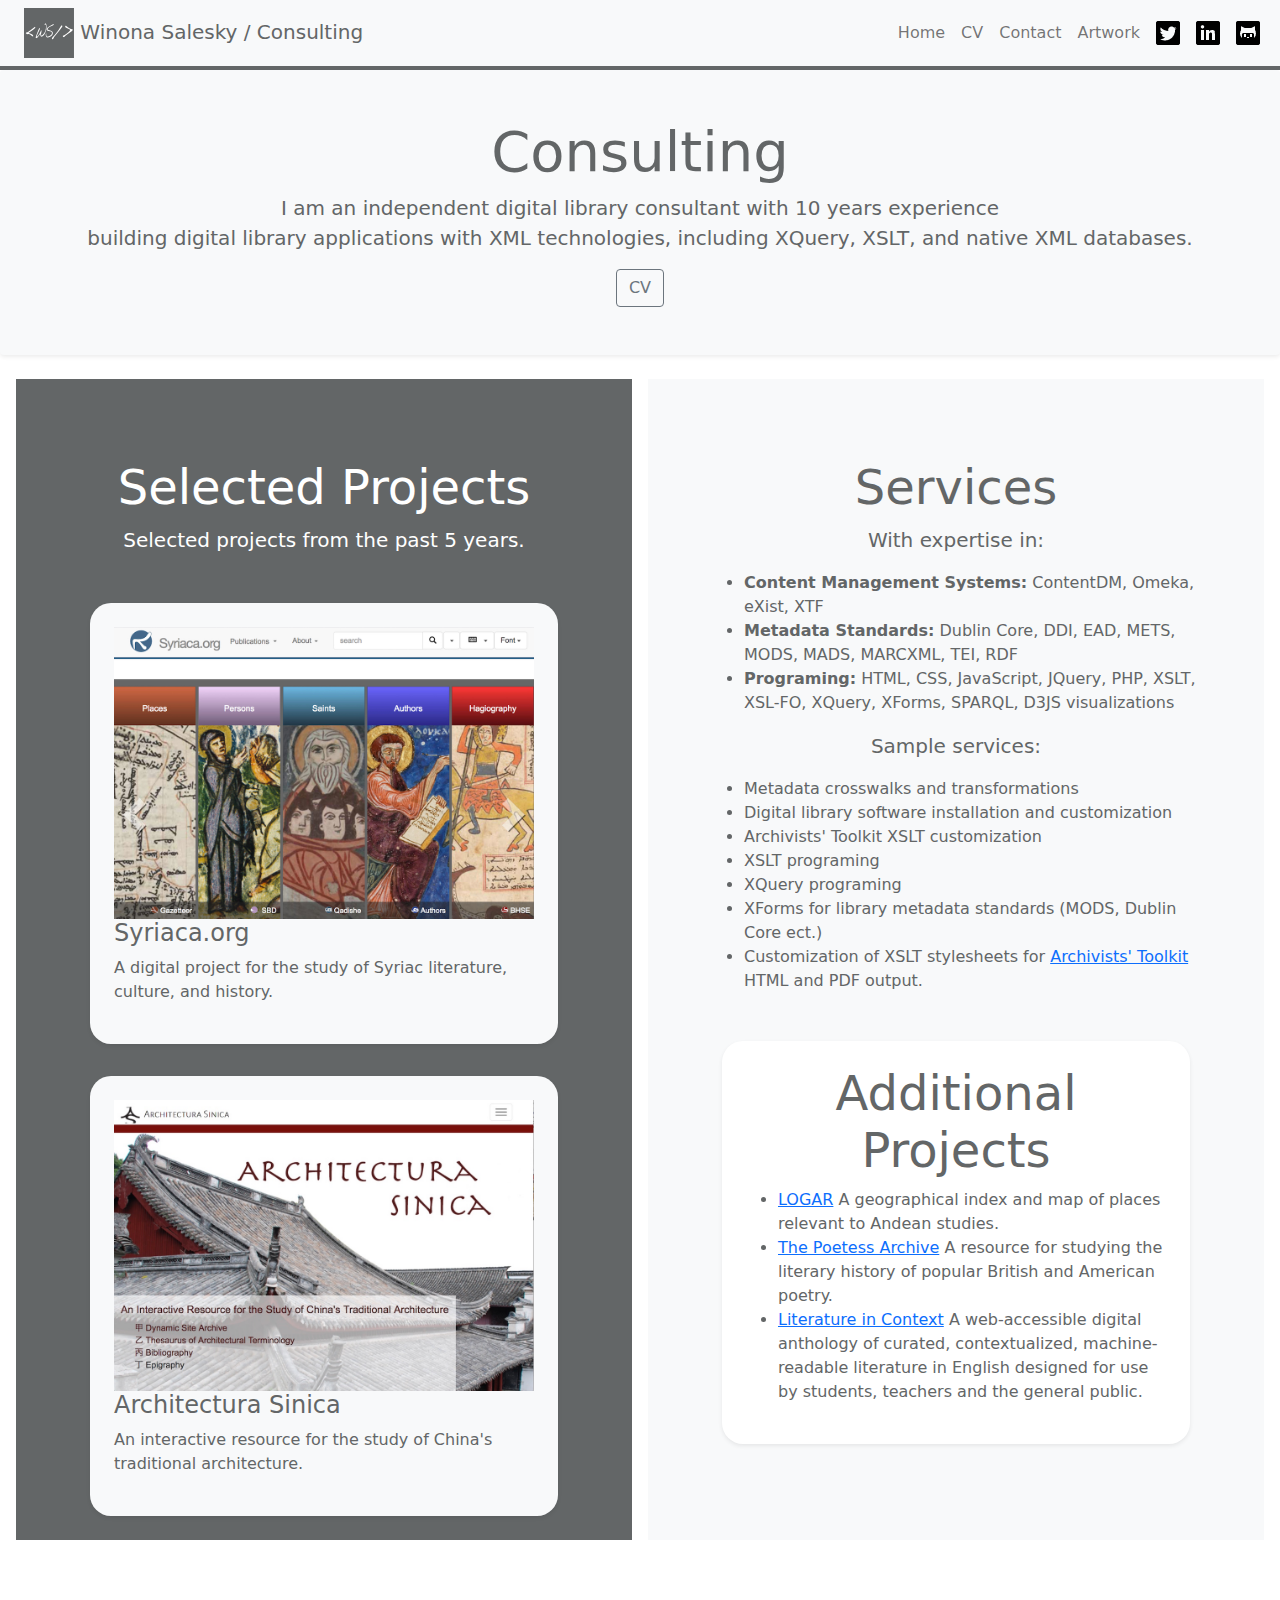
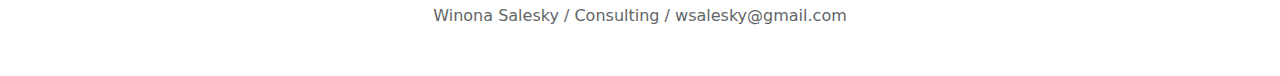
<file: index.html>
<!DOCTYPE html>
<!-- saved from url=(0051)https://getbootstrap.com/docs/5.0/examples/product/ -->
<html lang="en">
  <head>
    <meta http-equiv="Content-Type" content="text/html; charset=UTF-8">
    <meta name="viewport" content="width=device-width, initial-scale=1">
    <meta name="description" content="Winona Salesky software consultant.">
    <meta name="author" content="Winona Salesky">
    <title>Winona Salesky: Software Consultant</title>
    <!-- Bootstrap core CSS -->
    <link href="resources/bootstrap/css/bootstrap.min.css" rel="stylesheet"/>
    <link href="resources/css/style.css" rel="stylesheet"/>
    <!-- Favicons -->
    <link rel="apple-touch-icon" href="resources/images/favicons/apple-touch-icon.png" sizes="180x180"/>
    <link rel="icon" href="resources/images/favicons/favicon-32x32.png" sizes="32x32" type="image/png"/>
    <link rel="icon" href="resources/images/favicons/favicon-16x16.png" sizes="16x16" type="image/png"/>
    <link rel="icon" href="resources/images/favicons/favicon.ico">
    <script src="resources/bootstrap/js/bootstrap.bundle.min.js" crossorigin="anonymous"></script>
    <!-- Custom styles for this template -->
    <link href="resources/css/styles.css rel="stylesheet">
  </head>
  <body cz-shortcut-listen="true">
    
  <header class="site-header sticky-top py-1">
    <nav class="navbar navbar-expand-lg navbar-light bg-light float-right">
      <div class="container-fluid">
        <div class="container-fluid">
          <a class="navbar-brand" href="index.html">
            <img src="resources/images/logo.png" alt="Winona Salesky Logo" height="50" class="d-inline-block align-text-center">
            Winona Salesky / Consulting
          </a>
        </div>
        <button class="navbar-toggler" type="button" data-bs-toggle="collapse" data-bs-target="#navbarSupportedContent" aria-controls="navbarSupportedContent" aria-expanded="false" aria-label="Toggle navigation">
          <span class="navbar-toggler-icon"></span>
        </button>
        <div class="collapse navbar-collapse" id="navbarSupportedContent">
          <ul class="navbar-nav me-auto mb-2 mb-lg-0 ">
            <li class="nav-item">
              <a class="nav-link" aria-current="page" href="index.html">Home</a>
            </li>
            <li class="nav-item">
              <a class="nav-link" href="cv.html">CV</a>
            </li>
            <li class="nav-item">
              <a class="nav-link" href="contact.html">Contact</a>
            </li>
            <li class="nav-item">
              <a class="nav-link" href="https://www.winonasaleskyart.com/">Artwork</a>
            </li>
            <li class="nav-item">
              <a class="nav-link" href="https://twitter.com/wsalesky/" rel="tooltip" title="Twitter">
                <img class="social_icon" title="Twitter" alt="twitter icon" src="resources/images/glyphicons_411_twitter.png"/>
              </a>
            </li>
            <li class="nav-item">
              <a class="nav-link" href="http://www.linkedin.com/in/wsalesky/" rel="tooltip" title="LinkedIn">
                <img class="social_icon" title="LinkedIn" alt="linked in icon" src="resources/images/glyphicons_397_linked_in.png"/>
              </a>
            </li>
            <li class="nav-item">
              <a class="nav-link" href="https://github.com/wsalesky/" rel="tooltip" title="Github">
                <img class="social_icon" title="Github" alt="github icon" src="resources/images/glyphicons_401_github.png"/>
              </a>
            </li>
              
          </ul>
        </div>
      </div>
    </nav>
  </header>

<main>
  <div class="p-4 p-md-5 mb-4 text-white rounded bg-light shadow-sm mx-auto text-center">
      <h1 class="display-4">Consulting</h1>
      <p class="lead fw-normal">I am an independent digital library consultant with 10 years experience <br/>building digital 
        library applications with XML technologies, including XQuery, XSLT, and native XML databases.</p>
      <a class="btn btn-outline-secondary" href="cv.html">CV</a>
    
  </div>
  <div class="d-md-flex flex-md-equal w-100 my-md-3 ps-md-3">
    <div class="bg-dark me-md-3 pt-3 px-3 pt-md-5 px-md-5 text-center text-white overflow-hidden">
      <div class="my-3 py-3">
        <h2 class="display-5">Selected Projects</h2>
        <p class="lead">Selected projects from the past 5 years.</p>
      </div>
      <div class="bg-light shadow-sm mx-auto" style="width: 90%; border-radius: 21px 21px; padding: 1.5em; margin-bottom:2em;">
        <a href="http://syriaca.org/" class="image featured"><img src="resources/images/syriaca.jpg" width="100%" alt="screenshot of the Syriaca.org homepage"></a>
        <div class="inner text-start">
          <header>
            <h4>Syriaca.org</h4>
            <p>A digital project for the study of Syriac literature, culture, and history.</p>
          </header>
        </div>
      </div>
      <div class="bg-light shadow-sm mx-auto" style="width: 90%; border-radius: 21px 21px; padding: 1.5em;">
        <a href="https://architecturasinica.org/index.html" class="image featured"><img src="resources/images/ar.jpg" width="100%"  alt="screenshot of the Architectura Sinica homepage"></a>
        <div class="inner text-start">
          <header>
            <h4>Architectura Sinica</h4>
            <p>An interactive resource for the study of China's traditional architecture.</p>
          </header>
        </div>
      </div>
      <br/>
    </div>
    <div class="bg-light me-md-3 pt-3 px-3 pt-md-5 px-md-5 overflow-hidden">
      <div class="my-3 p-3">
        <h2 class="display-5 text-center">Services</h2>
        <p class="lead text-center">With expertise in:</p>
        <ul>
          <li><strong>Content Management Systems:</strong> ContentDM, Omeka, eXist, XTF  </li>
          <li><strong>Metadata Standards:</strong> Dublin Core, DDI, EAD, METS, MODS, MADS, MARCXML, TEI, RDF </li>
          <li><strong>Programing:</strong> HTML, CSS, JavaScript, JQuery, PHP, XSLT, XSL-FO, XQuery, XForms, SPARQL, D3JS visualizations </li>
        </ul>
        <p class="lead text-center">Sample services:</p>
        <ul>
          <li>Metadata crosswalks and transformations</li>
          <li>Digital library software installation and customization</li>
          <li>Archivists' Toolkit XSLT customization</li>
          <li>XSLT programing</li>
          <li>XQuery programing</li>
          <li>XForms for library metadata standards (MODS, Dublin Core ect.)</li>
          <li>Customization of XSLT stylesheets for <a href="http://www.archiviststoolkit.org/">Archivists' Toolkit</a> HTML and PDF output.</li>
        </ul>
      </div>
      <div class="bg-light shadow-sm mx-auto" style="width: 90%; border-radius: 21px 21px; padding: 1.5em; margin-bottom:2em; background-color:#fff !important;">
        <h2 class="display-5 text-center">Additional Projects</h2>
            <ul>
              <li><a href="http://logarandes.org/">LOGAR</a> <span class="desc">A geographical index and map of places relevant to Andean studies.</span></li>
              <li><a href="http://poetess.dh.tamu.edu/index.html">The Poetess Archive</a> <span class="desc"> A resource for studying the literary history of popular British and American poetry.</span></li>
              <li><a href="https://anthology.lib.virginia.edu/index.html">Literature in Context</a> <span class="desc">A web-accessible digital anthology of curated, contextualized, machine-readable literature in English designed for use by students, teachers and the general public.</span></li>
            </ul>
      </div>
    </div>
  </div>

</main>

    <footer class="container py-5 text-center">
    Winona Salesky / Consulting / wsalesky@gmail.com 
  </footer>    
</body>
</html>
</file>
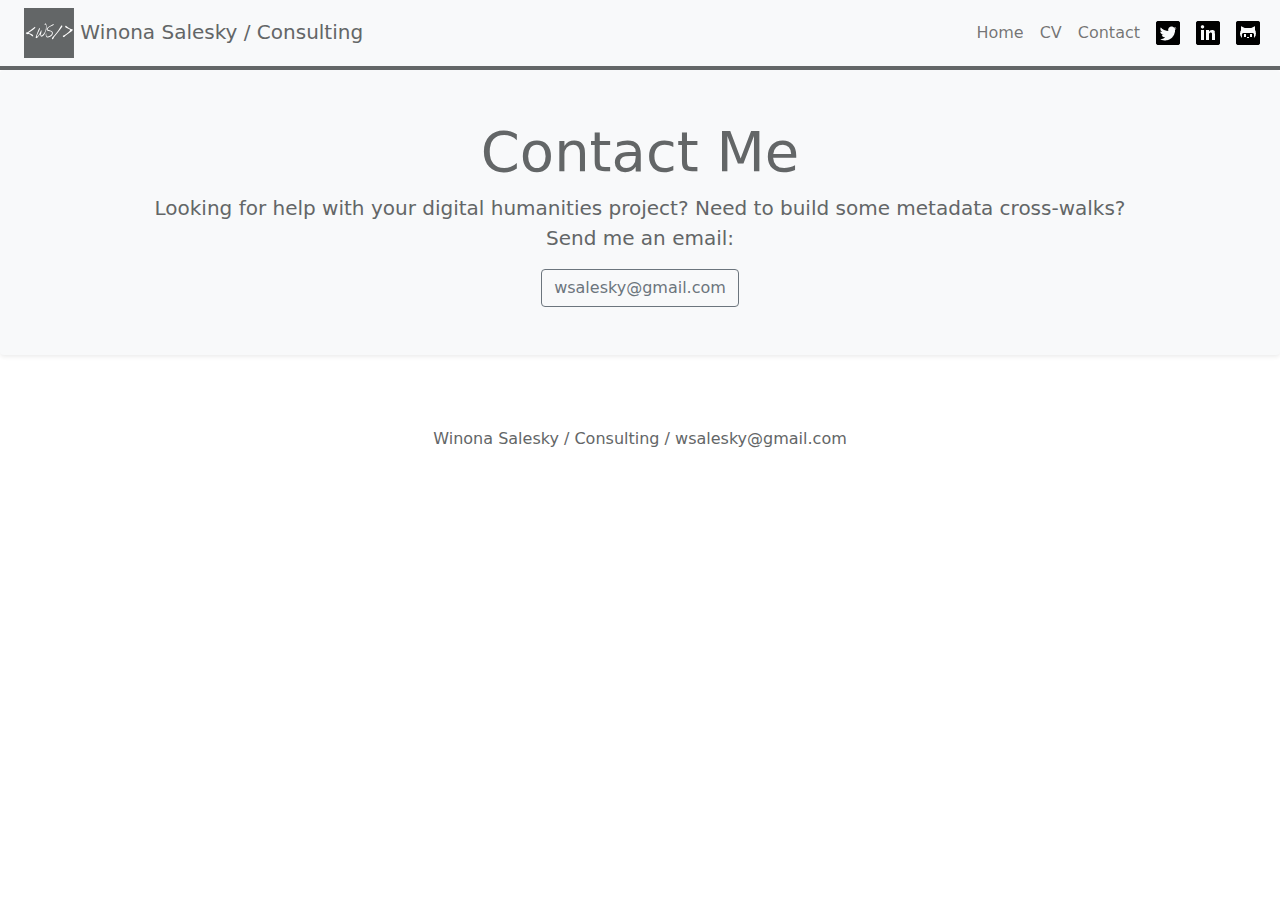
<file: contact.html>
<!DOCTYPE html>
<!-- saved from url=(0051)https://getbootstrap.com/docs/5.0/examples/product/ -->
<html lang="en">
  <head>
    <meta http-equiv="Content-Type" content="text/html; charset=UTF-8">
    <meta name="viewport" content="width=device-width, initial-scale=1">
    <meta name="description" content="Winona Salesky software consultant.">
    <meta name="author" content="Winona Salesky">
    <title>Winona Salesky: Software Consultant - Contact</title>
    <!-- Bootstrap core CSS -->
    <link href="resources/bootstrap/css/bootstrap.min.css" rel="stylesheet"/>
    <link href="resources/css/style.css" rel="stylesheet"/>
    <!-- Favicons -->
    <link rel="apple-touch-icon" href="resources/images/favicons/apple-touch-icon.png" sizes="180x180"/>
    <link rel="icon" href="resources/images/favicons/favicon-32x32.png" sizes="32x32" type="image/png"/>
    <link rel="icon" href="resources/images/favicons/favicon-16x16.png" sizes="16x16" type="image/png"/>
    <link rel="icon" href="resources/images/favicons/favicon.ico">
    <script src="resources/bootstrap/js/bootstrap.bundle.min.js" crossorigin="anonymous"></script>
    <!-- Custom styles for this template -->
    <link href="resources/css/styles.css rel="stylesheet">
  </head>
  <body cz-shortcut-listen="true">
    
    <header class="site-header sticky-top py-1">
      <nav class="navbar navbar-expand-lg navbar-light bg-light float-right">
        <div class="container-fluid">
          <div class="container-fluid">
            <a class="navbar-brand" href="index.html">
              <img src="resources/images/logo.png" alt="Winona Salesky Logo" height="50" class="d-inline-block align-text-center">
              Winona Salesky / Consulting
            </a>
          </div>
          <button class="navbar-toggler" type="button" data-bs-toggle="collapse" data-bs-target="#navbarSupportedContent" aria-controls="navbarSupportedContent" aria-expanded="false" aria-label="Toggle navigation">
            <span class="navbar-toggler-icon"></span>
          </button>
          <div class="collapse navbar-collapse" id="navbarSupportedContent">
            <ul class="navbar-nav me-auto mb-2 mb-lg-0 ">
              <li class="nav-item">
                <a class="nav-link" aria-current="page" href="index.html">Home</a>
              </li>
              <li class="nav-item">
                <a class="nav-link" href="cv.html">CV</a>
              </li>
              <li class="nav-item">
                <a class="nav-link" href="contact.html">Contact</a>
              </li>
              <li class="nav-item">
                <a class="nav-link" href="https://twitter.com/wsalesky/" rel="tooltip" title="Twitter">
                  <img class="social_icon" title="Twitter" alt="twitter icon" src="resources/images/glyphicons_411_twitter.png"/>
                </a>
              </li>
              <li class="nav-item">
                <a class="nav-link" href="http://www.linkedin.com/in/wsalesky/" rel="tooltip" title="LinkedIn">
                  <img class="social_icon" title="LinkedIn" alt="linked in icon" src="resources/images/glyphicons_397_linked_in.png"/>
                </a>
              </li>
              <li class="nav-item">
                <a class="nav-link" href="https://github.com/wsalesky/" rel="tooltip" title="Github">
                  <img class="social_icon" title="Github" alt="github icon" src="resources/images/glyphicons_401_github.png"/>
                </a>
              </li>
              
            </ul>
          </div>
        </div>
      </nav>
    </header>
    
    <main>
      <div class="p-4 p-md-5 mb-4 text-white rounded bg-light shadow-sm mx-auto text-center">
        <h1 class="display-4">Contact Me</h1>
        <p class="lead fw-normal">Looking for help with your digital humanities project? Need to build some metadata cross-walks?<br/> Send me an email:</p>
        <a class="btn btn-outline-secondary" href="mailto:wsalesky@gmail.com">wsalesky@gmail.com</a>
      </div>
    </main>
    
    <footer class="container py-5 text-center">
      Winona Salesky / Consulting / wsalesky@gmail.com 
    </footer>    
  </body>
</html>
</file>
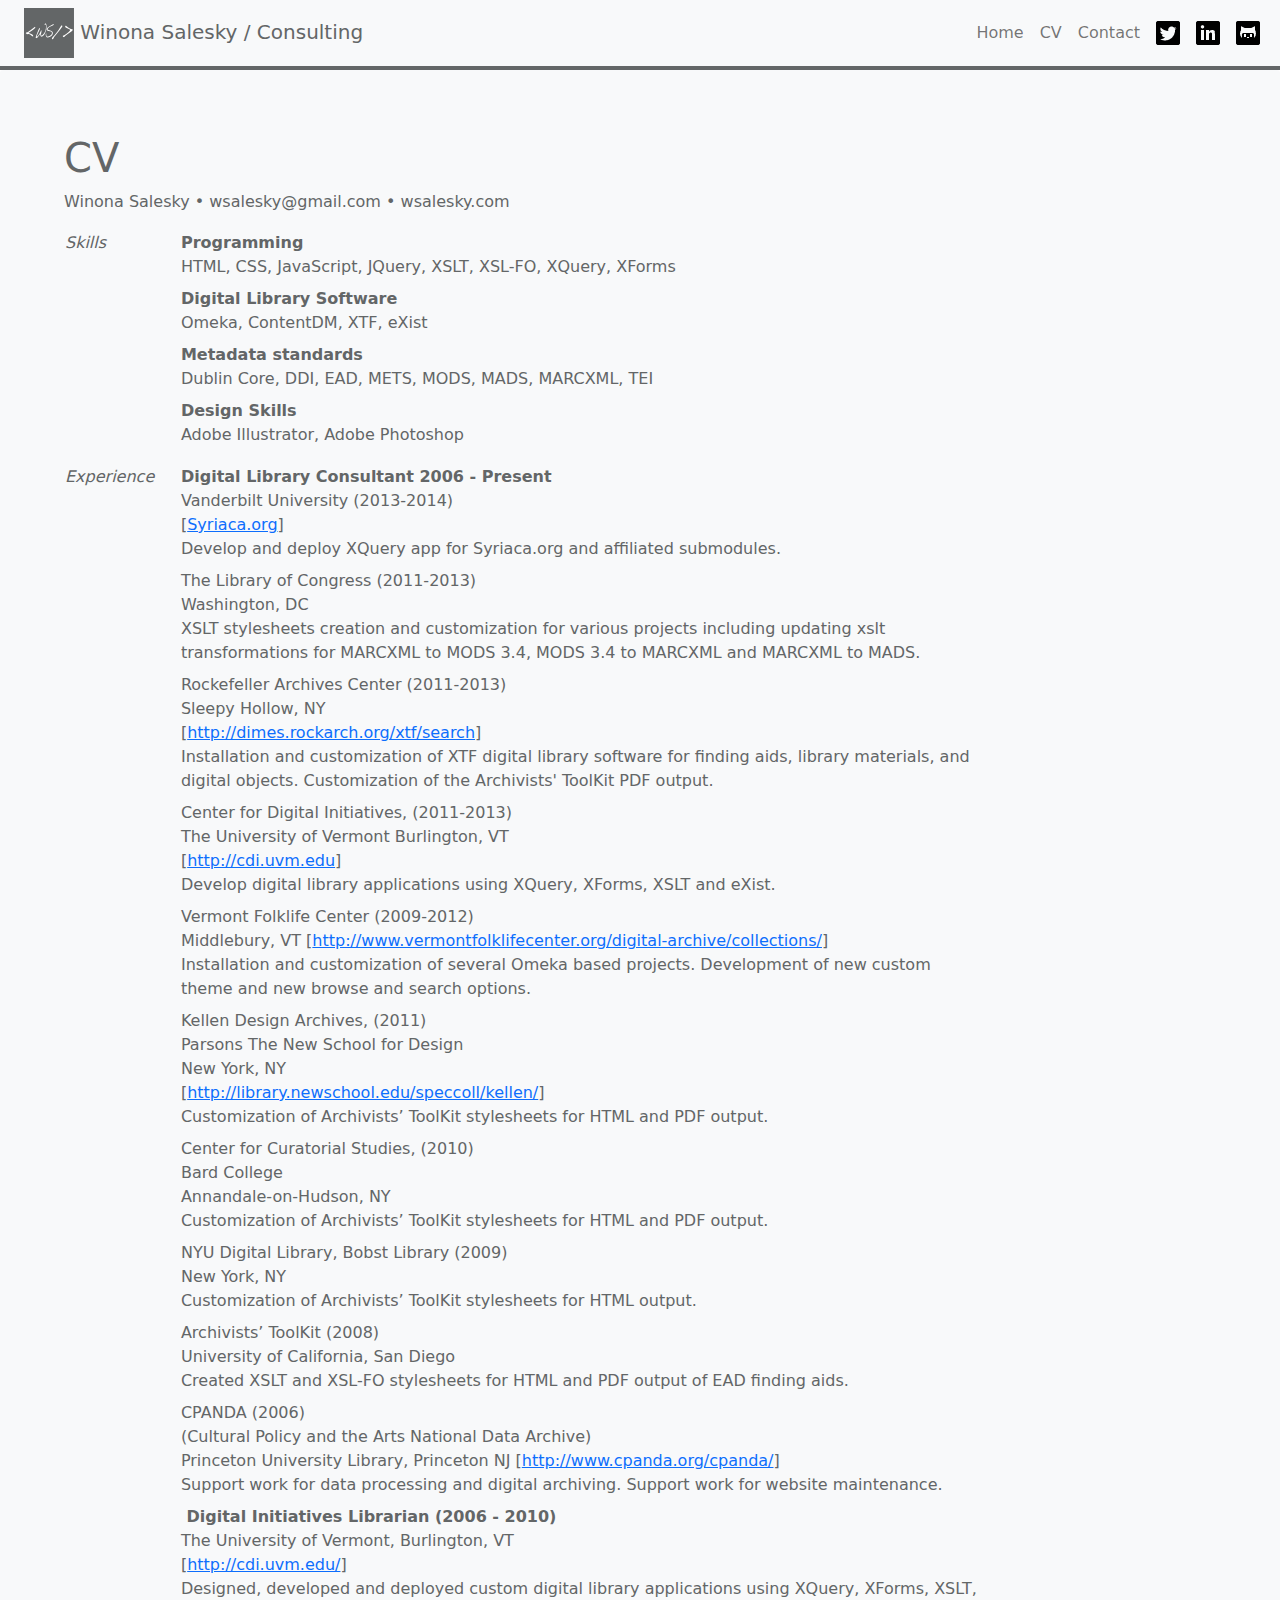
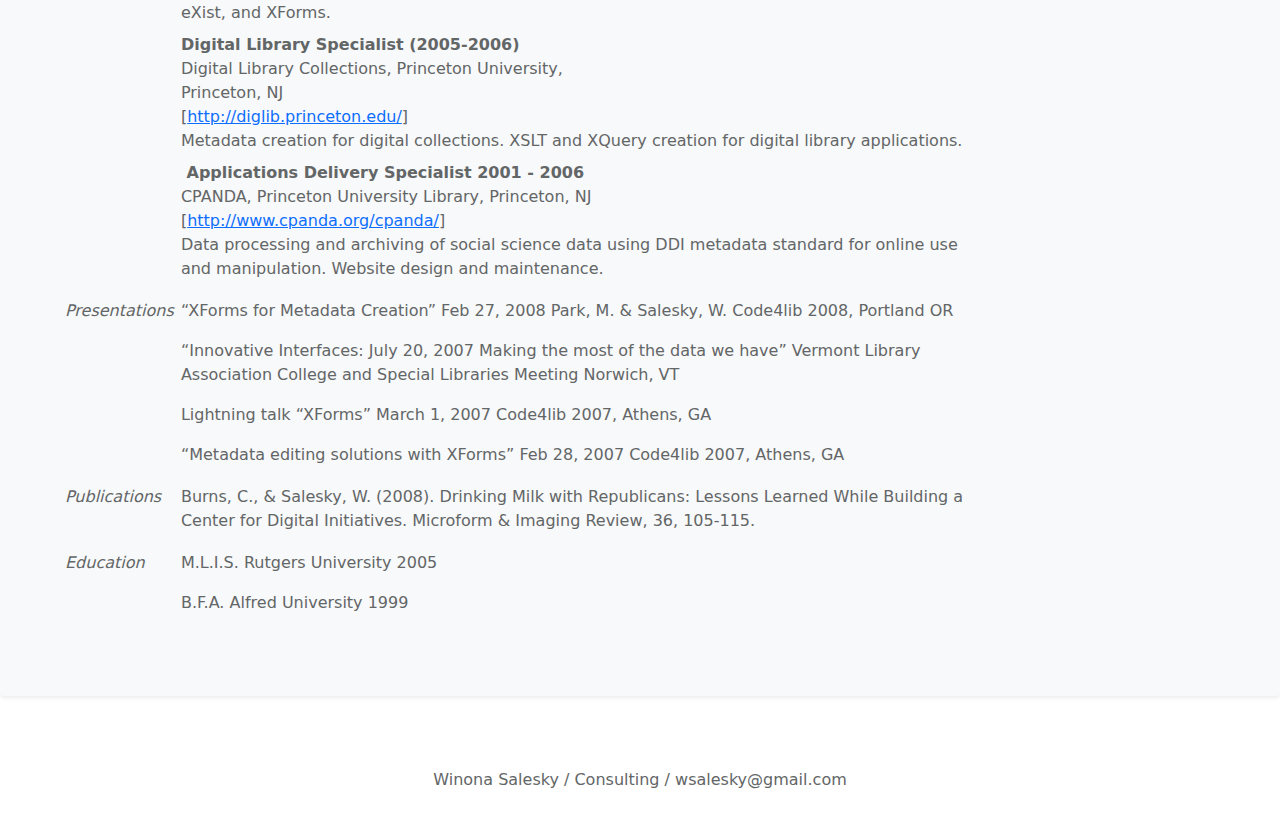
<file: cv.html>
<!DOCTYPE html>
<!-- saved from url=(0051)https://getbootstrap.com/docs/5.0/examples/product/ -->
<html lang="en">
  <head>
    <meta http-equiv="Content-Type" content="text/html; charset=UTF-8">
    <meta name="viewport" content="width=device-width, initial-scale=1">
    <meta name="description" content="Winona Salesky software consultant.">
    <meta name="author" content="Winona Salesky">
    <title>Winona Salesky: Software Consultant - CV</title>
    <!-- Bootstrap core CSS -->
    <link href="resources/bootstrap/css/bootstrap.min.css" rel="stylesheet"/>
    <link href="resources/css/style.css" rel="stylesheet"/>
    <!-- Favicons -->
    <link rel="apple-touch-icon" href="resources/images/favicons/apple-touch-icon.png" sizes="180x180"/>
    <link rel="icon" href="resources/images/favicons/favicon-32x32.png" sizes="32x32" type="image/png"/>
    <link rel="icon" href="resources/images/favicons/favicon-16x16.png" sizes="16x16" type="image/png"/>
    <link rel="icon" href="resources/images/favicons/favicon.ico">
    <script src="resources/bootstrap/js/bootstrap.bundle.min.js" crossorigin="anonymous"></script>
    <!-- Custom styles for this template -->
    <link href="resources/css/styles.css rel="stylesheet">
  </head>
  <body cz-shortcut-listen="true">
    
    <header class="site-header sticky-top py-1">
      <nav class="navbar navbar-expand-lg navbar-light bg-light float-right">
        <div class="container-fluid">
          <div class="container-fluid">
            <a class="navbar-brand" href="index.html">
              <img src="resources/images/logo.png" alt="Winona Salesky Logo" height="50" class="d-inline-block align-text-center">
              Winona Salesky / Consulting
            </a>
          </div>
          <button class="navbar-toggler" type="button" data-bs-toggle="collapse" data-bs-target="#navbarSupportedContent" aria-controls="navbarSupportedContent" aria-expanded="false" aria-label="Toggle navigation">
            <span class="navbar-toggler-icon"></span>
          </button>
          <div class="collapse navbar-collapse" id="navbarSupportedContent">
            <ul class="navbar-nav me-auto mb-2 mb-lg-0 ">
              <li class="nav-item">
                <a class="nav-link" aria-current="page" href="index.html">Home</a>
              </li>
              <li class="nav-item">
                <a class="nav-link" href="cv.html">CV</a>
              </li>
              <li class="nav-item">
                <a class="nav-link" href="contact.html">Contact</a>
              </li>
              <li class="nav-item">
                <a class="nav-link" href="https://twitter.com/wsalesky/" rel="tooltip" title="Twitter">
                  <img class="social_icon" title="Twitter" alt="twitter icon" src="resources/images/glyphicons_411_twitter.png"/>
                </a>
              </li>
              <li class="nav-item">
                <a class="nav-link" href="http://www.linkedin.com/in/wsalesky/" rel="tooltip" title="LinkedIn">
                  <img class="social_icon" title="LinkedIn" alt="linked in icon" src="resources/images/glyphicons_397_linked_in.png"/>
                </a>
              </li>
              <li class="nav-item">
                <a class="nav-link" href="https://github.com/wsalesky/" rel="tooltip" title="Github">
                  <img class="social_icon" title="Github" alt="github icon" src="resources/images/glyphicons_401_github.png"/>
                </a>
              </li>
              
            </ul>
          </div>
        </div>
      </nav>
    </header>

<main>
  <div class="p-4 p-md-5 mb-4 text-white rounded bg-light shadow-sm mx-auto text-center">
    <div class="center-content text-left">
      <h1>CV</h1>
      <p>Winona Salesky &#8226; wsalesky@gmail.com &#8226; wsalesky.com</p>
      <table style="font-size:1em; vertical-align:top !important;">
        <tr>
          <td style="font-size:1em; vertical-align:top !important;"><em>Skills</em></td>
          <td>
            <dl>
              <dt>Programming</dt>
              <dd>HTML, CSS, JavaScript, JQuery, XSLT, XSL-FO, XQuery, XForms  </dd>
              <dt>Digital Library Software</dt>
              <dd>Omeka, ContentDM, XTF, eXist  </dd>
              <dt>Metadata standards</dt>
              <dd>Dublin Core, DDI, EAD, METS, MODS, MADS, MARCXML, TEI  </dd>
              <dt>Design Skills</dt>
              <dd>Adobe Illustrator, Adobe Photoshop</dd>
            </dl>
          </td>
        </tr>
        <tr>
          <td style="font-size:1em; vertical-align:top !important;">
            <em>Experience</em>
          </td>
          <td>
            <dl>
              <dt>Digital Library Consultant			2006 - Present</dt>
              <dd><span class="subhead">Vanderbilt University</span>			(2013-2014)<br/>
                [<a href="http://syriaca.org/">Syriaca.org</a>]<br/>
                Develop and deploy XQuery app for Syriaca.org and affiliated submodules.    
              </dd>
              <dd><span class="subhead">The Library of Congress</span>			(2011-2013)<br/> 
                <span class="address">Washington, DC</span><br/>
                XSLT stylesheets creation and customization for various projects including updating xslt transformations for MARCXML to MODS 3.4, MODS 3.4 to MARCXML and MARCXML to MADS. 
              </dd>
              <dd>
                <span class="subhead">Rockefeller Archives Center</span>		(2011-2013)<br/>
                <span class="address">Sleepy Hollow, NY</span><br/>
                [<a href="http://dimes.rockarch.org/xtf/search">http://dimes.rockarch.org/xtf/search</a>]<br/>
                Installation and customization of XTF digital library software for finding aids, library materials, and digital objects. Customization of the Archivists' ToolKit PDF output.
              </dd>
              <dd><span class="subhead">Center for Digital Initiatives,</span>		(2011-2013)<br/>
                <span class="subhead">The University of Vermont</span>
                <span class="address">Burlington, VT</span><br/>
                [<a href="http://cdi.uvm.edu">http://cdi.uvm.edu</a>]<br/>
                Develop digital library applications using XQuery, XForms, XSLT and eXist. 
              </dd>
              <dd>
                <span class="subhead">Vermont Folklife Center</span>			(2009-2012)<br/>
                <span class="address">Middlebury, VT</span>
                [<a href="http://www.vermontfolklifecenter.org/digital-archive/collections/">http://www.vermontfolklifecenter.org/digital-archive/collections/</a>]<br/>
                Installation and customization of several Omeka based projects. Development of new custom theme and new browse and search options.	
              </dd>
              <dd>
                <span class="subhead">Kellen Design Archives,</span>			(2011)<br/>
                <span class="subhead">Parsons The New School for Design</span><br/>
                <span class="address">New York, NY</span><br/>
                [<a href="http://library.newschool.edu/speccoll/kellen/">http://library.newschool.edu/speccoll/kellen/</a>]<br/>
                Customization of Archivists’ ToolKit stylesheets for HTML and PDF output.
              </dd>
              <dd>
                <span class="subhead">Center for Curatorial Studies,</span> 		(2010)<br/>
                <span class="subhead">Bard College</span><br/> 
                <span class="address">Annandale-on-Hudson, NY</span><br/>
                Customization of Archivists’ ToolKit stylesheets for HTML and PDF output.
              </dd>
              <dd>
                <span class="subhead">NYU Digital Library, Bobst Library</span>	(2009)<br/>
                <span class="address">New York, NY</span><br/>
                Customization of Archivists’ ToolKit stylesheets for HTML output.
              </dd>
              <dd>
                <span class="subhead">Archivists’ ToolKit</span>				(2008)<br/> 
                <span class="subhead">University of California, San Diego</span><br/>
                Created XSLT and XSL-FO stylesheets for HTML and PDF output of EAD finding aids.	
              </dd>
              <dd>
                <span class="subhead">CPANDA</span> 					(2006) <br/>
                <span class="subhead">(Cultural Policy and the Arts National Data Archive)</span><br/>
                <span class="address">Princeton University Library, Princeton NJ</span>
                [<a href="http://www.cpanda.org/cpanda/">http://www.cpanda.org/cpanda/</a>]<br/>
                Support work for data processing and digital archiving. Support work for website maintenance.											<br/>
              </dd>
              <dt> Digital Initiatives Librarian			 (2006 - 2010)</dt>
              <dd>The University of Vermont, Burlington, VT<br/>
                [<a href="http://cdi.uvm.edu/">http://cdi.uvm.edu/</a>] <br/>
                Designed, developed and deployed custom digital library applications using XQuery, XForms, XSLT, eXist, and XForms.
              </dd>
              <dt>Digital Library Specialist				 (2005-2006)</dt>
              <dd>
                Digital Library Collections, Princeton University,<br/>
                Princeton, NJ<br/>
                [<a href="http://diglib.princeton.edu/">http://diglib.princeton.edu/</a>]<br/>
                Metadata creation for digital collections. XSLT and XQuery creation for digital library applications.  
              </dd>
              <dt> Applications Delivery Specialist		2001 - 2006</dt>
              <dd>CPANDA, Princeton University Library, Princeton, NJ<br/>
                [<a href="http://www.cpanda.org/cpanda/">http://www.cpanda.org/cpanda/</a>]<br/>
                Data processing and archiving of social science data using DDI metadata standard for online use and manipulation. Website design and maintenance.  
              </dd>
            </dl>
          </td>
        </tr>
        <tr>
          <td style="font-size:1em; vertical-align:top !important;"><em>Presentations</em>&#160;</td>
          <td>
            <p>
              “XForms for Metadata Creation” Feb 27, 2008
              Park, M. &amp; Salesky, W.
              Code4lib 2008, Portland OR
            </p>
            <p>
              “Innovative Interfaces: July 20, 2007
              Making the most of the data we have”
              Vermont Library Association College and Special Libraries Meeting
              Norwich, VT
            </p>
            <p>
              Lightning talk “XForms” March 1, 2007
              Code4lib 2007, Athens, GA
            </p>
            <p>
              “Metadata editing solutions with XForms” Feb 28, 2007
              Code4lib 2007, Athens, GA
            </p>
            
          </td>
        </tr>
        <tr>
          <td style="font-size:1em; vertical-align:top !important;"><em>Publications</em> </td>
          <td><p>Burns, C., &amp; Salesky, W. (2008). Drinking Milk with Republicans:
            Lessons Learned While Building a Center for Digital Initiatives.
            Microform &amp; Imaging Review, 36, 105-115.</p></td>
        </tr>
        <tr>
          <td style="font-size:1em; vertical-align:top !important;"><em>Education</em></td>
          <td>
            <p>M.L.I.S. Rutgers University 2005 </p>
            <p>B.F.A. Alfred University 1999</p>
          </td>
        </tr>
      </table>
      
    </div>
  </div>
</main>

    <footer class="container py-5 text-center">
    Winona Salesky / Consulting / wsalesky@gmail.com 
  </footer>    
</body>
</html>
</file>
<file: resources/css/style.css>
body {
  color: #636667; 
}
.py-1 {
    padding-top: 0!important;
    padding-bottom: 0!important;
    border-bottom: 4px solid #636667;
}
.intro {max-height:300px; }
.my-5.intro {margin:0;padding:0;}
.container {
  max-width: 960px;
}

.navbar-light .navbar-brand {
    color: #636667;
}

.nav-item .social_icon{
    color: #636667;
}
.bg-dark {
    background-color: #636667 !important;
    }
.bg-light {
    color: #636667 !important;
}
.center-content {width:80%; padding:1em;text-align:left;}
.footer {margin: 1em; padding: 1em; border-top: 4px solid #636667;}
/*
 * Dummy devices (replace them with your own or something else entirely!)
 */

.product-device {
  position: absolute;
  right: 10%;
  bottom: -30%;
  width: 300px;
  height: 540px;
  background-color: #333;
  border-radius: 21px;
  transform: rotate(30deg);
}

.product-device::before {
  position: absolute;
  top: 10%;
  right: 10px;
  bottom: 10%;
  left: 10px;
  content: "";
  background-color: rgba(255, 255, 255, .1);
  border-radius: 5px;
}

.product-device-2 {
  top: -25%;
  right: auto;
  bottom: 0;
  left: 5%;
  background-color: #e5e5e5;
}


/*
 * Extra utilities
 */

.flex-equal > * {
  flex: 1;
}
@media (min-width: 768px) {
  .flex-md-equal > * {
    flex: 1;
  }
}
</file>
